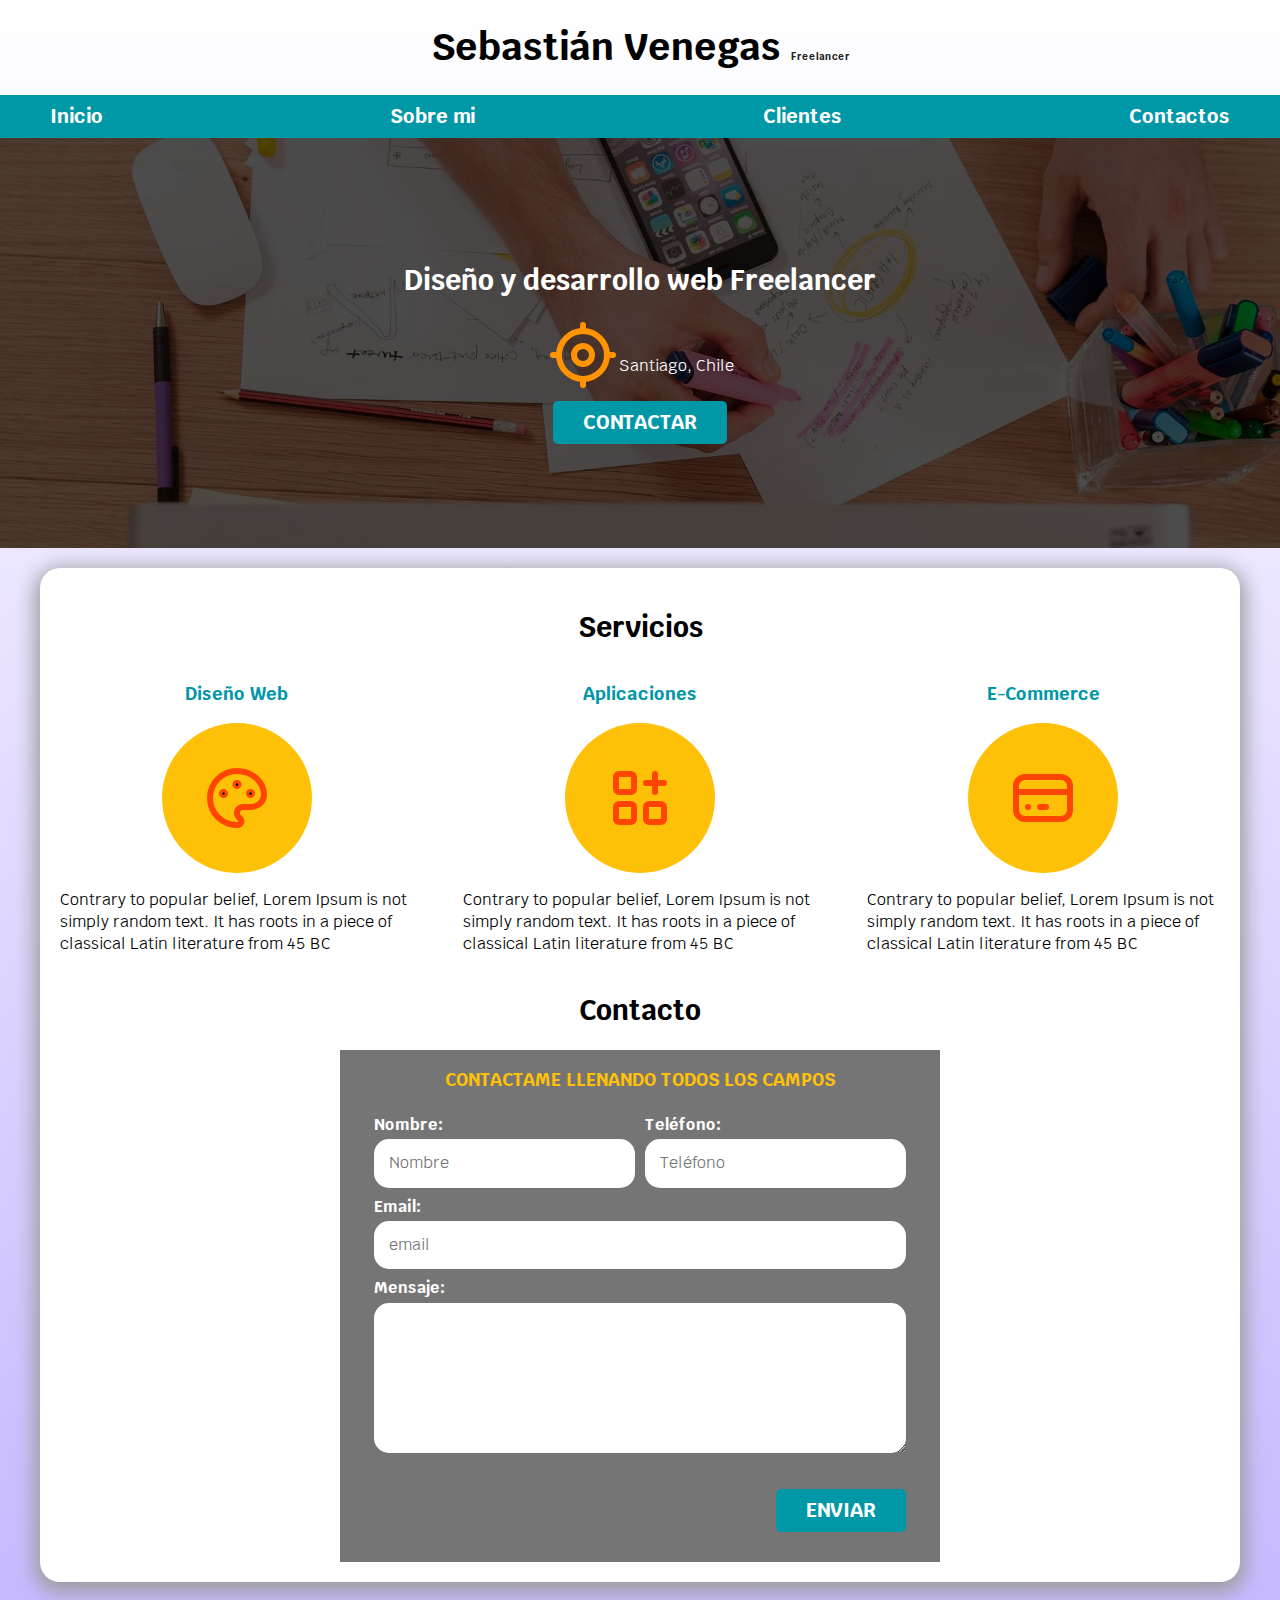
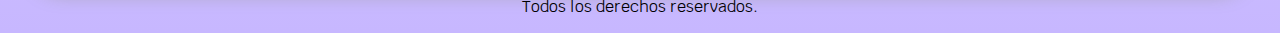
<file: freelancer_inicio/index.html>
<!DOCTYPE html>
<html lang="es">

<head>
    <meta charset="UTF-8">
    <meta http-equiv="X-UA-Compatible" content="IE=edge">
    <meta name="viewport" content="width=device-width, initial-scale=1.0">
    <title>Freelancer</title>

    <!--*Normalize CSS-->
    <link rel="preload" href="css/normalize.css" as="style">
    <link rel="stylesheet" href="css/normalize.css">

    <!--**Font: Fuentes de letras - Google Fonts*-->
    <link rel="preconnect" href="https://fonts.googleapis.com">
    <link rel="preconnect" href="https://fonts.gstatic.com" crossorigin>
    <link href="https://fonts.googleapis.com/css2?family=Krub:wght@400;700&display=swap" rel="stylesheet"> 
    
    <!--*Style: Estilo modelo canvas de paginas web*-->
    <link rel="preload" href="css/styles.css" as="style">
    <link href="css/styles.css" rel="stylesheet">
</head>

<body>
    <header>
        <h1 class="titulos">Sebastián Venegas <span>Freelancer</span></h1>
    </header>
    
    <div class="nav-bg">
        <nav class="navegacion-principal contenedor">
            <a href="#">Inicio</a>
            <a href="#">Sobre mi</a>
            <a href="#">Clientes</a>
            <a href="#">Contactos</a>
        </nav>
    </div>

    <section class="hero">
        <div class="contenido-hero">
            <h2>Diseño y desarrollo web <span>Freelancer</span></span></h2>
            
            <div class="ubicacion">
                <p>Santiago, Chile</p>
                
                <svg xmlns="http://www.w3.org/2000/svg" class="icon icon-tabler icon-tabler-current-location" width="72" height="72" viewBox="0 0 24 24" stroke-width="2" stroke="#ff9300" fill="none" stroke-linecap="round" stroke-linejoin="round">
                    <path stroke="none" d="M0 0h24v24H0z" fill="none"/>
                    <circle cx="12" cy="12" r="3" />
                    <circle cx="12" cy="12" r="8" />
                    <line x1="12" y1="2" x2="12" y2="4" />
                    <line x1="12" y1="20" x2="12" y2="22" />
                    <line x1="20" y1="12" x2="22" y2="12" />
                    <line x1="2" y1="12" x2="4" y2="12" />
                </svg>
            </div>
            <a class="boton" href="#">Contactar</a>
        </div>
    </section>
    
    <main class="contenedor sombra">

        <h2>Servicios</h2>

        <div class="servicios">
            <section class="centrar">
                <h3 class="titulos">Diseño Web</h3>
                <div class="iconos">
                    <svg xmlns="http://www.w3.org/2000/svg" class="icon icon-tabler icon-tabler-palette" width="72" height="72" viewBox="0 0 24 24" stroke-width="2" stroke="#ff4500" fill="none" stroke-linecap="round" stroke-linejoin="round">
                        <path stroke="none" d="M0 0h24v24H0z" fill="none"/>
                        <path d="M12 21a9 9 0 1 1 0 -18a9 8 0 0 1 9 8a4.5 4 0 0 1 -4.5 4h-2.5a2 2 0 0 0 -1 3.75a1.3 1.3 0 0 1 -1 2.25" />
                        <circle cx="7.5" cy="10.5" r=".5" fill="currentColor" />
                        <circle cx="12" cy="7.5" r=".5" fill="currentColor" />
                        <circle cx="16.5" cy="10.5" r=".5" fill="currentColor" />
                    </svg>
                </div>
                <p>Contrary to popular belief, Lorem Ipsum is not simply random text. It has roots in a piece of classical Latin literature from 45 BC</p>
            </section>

            <section class="centrar">
                <h3 class="titulos">Aplicaciones</h3>
                <div class="iconos">
                    <svg xmlns="http://www.w3.org/2000/svg" class="icon icon-tabler icon-tabler-apps" width="72" height="72" viewBox="0 0 24 24" stroke-width="2" stroke="#ff4500" fill="none" stroke-linecap="round" stroke-linejoin="round">
                        <path stroke="none" d="M0 0h24v24H0z" fill="none"/>
                        <rect x="4" y="4" width="6" height="6" rx="1" />
                        <rect x="4" y="14" width="6" height="6" rx="1" />
                        <rect x="14" y="14" width="6" height="6" rx="1" />
                        <line x1="14" y1="7" x2="20" y2="7" />
                        <line x1="17" y1="4" x2="17" y2="10" />
                    </svg>
                </div>
                <p>Contrary to popular belief, Lorem Ipsum is not simply random text. It has roots in a piece of classical Latin literature from 45 BC</p>
            </section>

            <section class="centrar">
                <h3 class="titulos">E-Commerce</h3>
                
                <div class="iconos">
                    <svg xmlns="http://www.w3.org/2000/svg" class="icon icon-tabler icon-tabler-credit-card" width="72" height="72" viewBox="0 0 24 24" stroke-width="2" stroke="#ff4500" fill="none" stroke-linecap="round" stroke-linejoin="round">
                        <path stroke="none" d="M0 0h24v24H0z" fill="none"/>
                        <rect x="3" y="5" width="18" height="14" rx="3" />
                        <line x1="3" y1="10" x2="21" y2="10" />
                        <line x1="7" y1="15" x2="7.01" y2="15" />
                        <line x1="11" y1="15" x2="13" y2="15" />
                </svg>
                </div>
                <p>Contrary to popular belief, Lorem Ipsum is not simply random text. It has roots in a piece of classical Latin literature from 45 BC</p>
            </section>
        </div>
    
    
    <section>
        <h2>Contacto</h2>

        <form class="formulario">
            <fieldset>
                
                <legend>Contactame llenando todos los campos</legend>
                
                <div class="contenedor-campos">
                    <div class="campo">
                        <label>Nombre:</label>
                        <input class="input-text" type="text" placeholder="Nombre">
                    </div>

                    <div class="campo">
                        <label>Teléfono:</label>
                        <input class="input-text" type="tel" placeholder="Teléfono">
                    </div>

                    <div class="campo">
                        <label>Email:</label>
                        <input class="input-text" type="email" placeholder="email">
                    </div>

                    <div class="campo">
                        <label>Mensaje:</label>
                        <textarea class="input-text"></textarea>
                    </div>

                </div>
                
                <div class="enviar">
                    <input class="boton" type="submit" value="Enviar">
                </div>
            </fieldset>
        </form>
    </section>
    </main>
    

    <footer class="footer">
        <p>Todos los derechos reservados.</p>
    </footer>

</body>
</html>
</file>
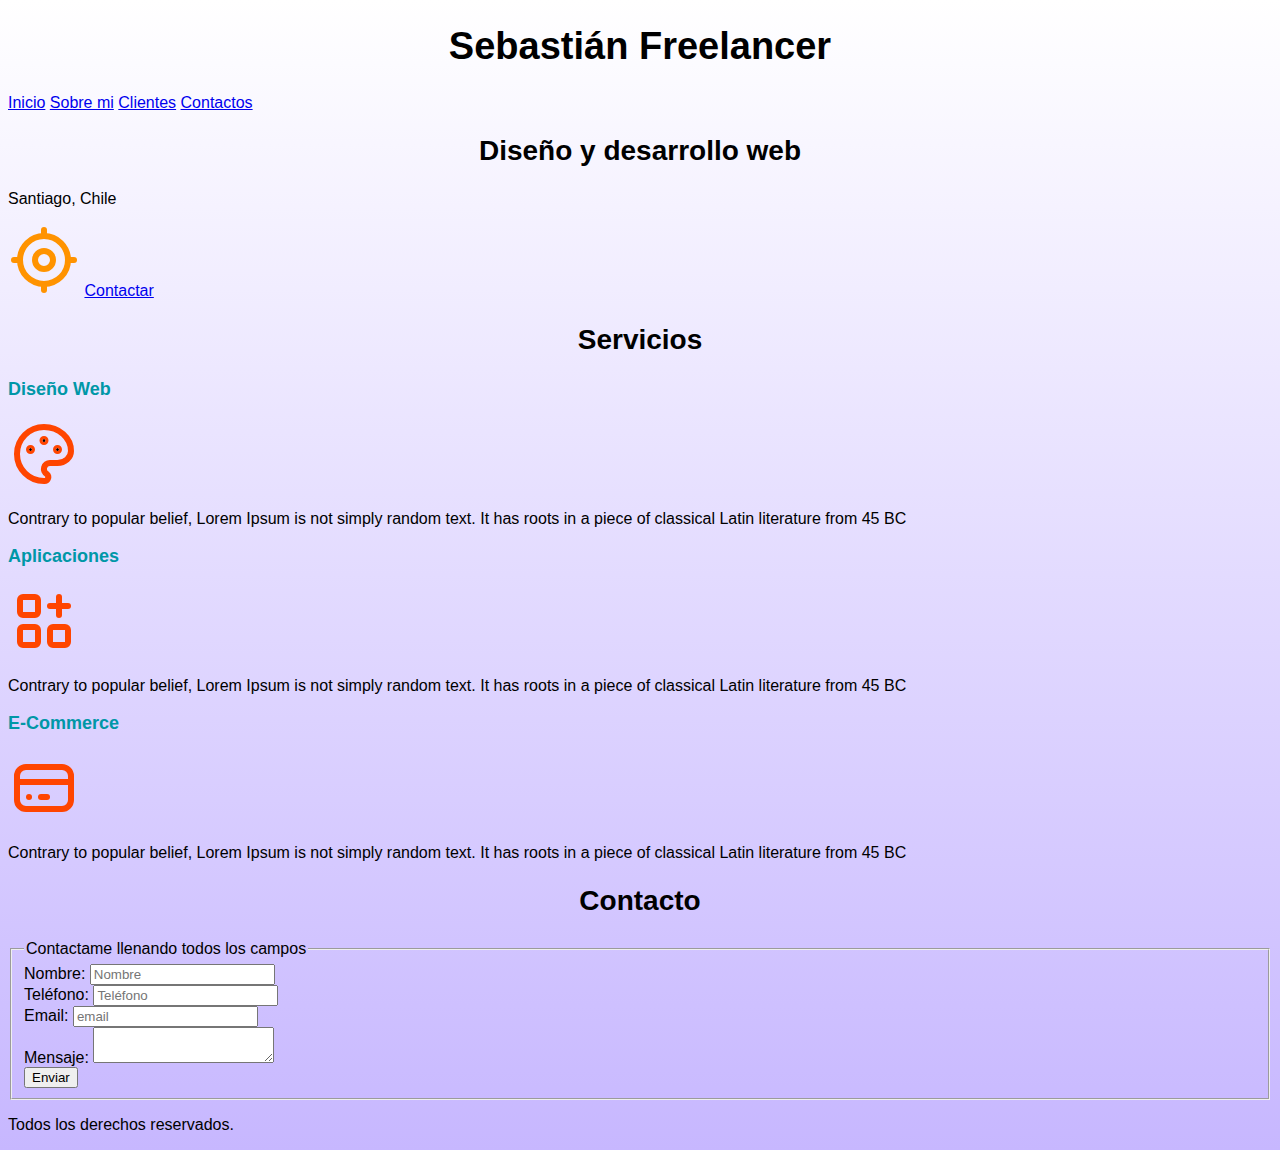
<file: freelancer_inicio/nosotros.html>
<!DOCTYPE html>
<html lang="es">
<head>
    <meta charset="UTF-8">
    <meta http-equiv="X-UA-Compatible" content="IE=edge">
    <meta name="viewport" content="width=device-width, initial-scale=1.0">
    <title>Freelancer</title>

    <link rel="preload" href="css/styles.css" as="style">
    <link href="css/styles.css" rel="stylesheet">

</head>
<body>
    <header>
        <h1>Sebastián <span>Freelancer</span></h1>
    </header>
    
    <nav>
        <a href="#">Inicio</a>
        <a href="#">Sobre mi</a>
        <a href="#">Clientes</a>
        <a href="#">Contactos</a>
    </nav>

    <section>
        <h2>Diseño y desarrollo web</h2>
        <p>Santiago, Chile</p>
        
        <svg xmlns="http://www.w3.org/2000/svg" class="icon icon-tabler icon-tabler-current-location" width="72" height="72" viewBox="0 0 24 24" stroke-width="2" stroke="#ff9300" fill="none" stroke-linecap="round" stroke-linejoin="round">
            <path stroke="none" d="M0 0h24v24H0z" fill="none"/>
            <circle cx="12" cy="12" r="3" />
            <circle cx="12" cy="12" r="8" />
            <line x1="12" y1="2" x2="12" y2="4" />
            <line x1="12" y1="20" x2="12" y2="22" />
            <line x1="20" y1="12" x2="22" y2="12" />
            <line x1="2" y1="12" x2="4" y2="12" />
        </svg>

        <a href="#">Contactar</a>
    </section>
    
    <main>
        <h2>Servicios</h2>
        
        <section>
            <h3>Diseño Web</h3>

            <svg xmlns="http://www.w3.org/2000/svg" class="icon icon-tabler icon-tabler-palette" width="72" height="72" viewBox="0 0 24 24" stroke-width="2" stroke="#ff4500" fill="none" stroke-linecap="round" stroke-linejoin="round">
                <path stroke="none" d="M0 0h24v24H0z" fill="none"/>
                <path d="M12 21a9 9 0 1 1 0 -18a9 8 0 0 1 9 8a4.5 4 0 0 1 -4.5 4h-2.5a2 2 0 0 0 -1 3.75a1.3 1.3 0 0 1 -1 2.25" />
                <circle cx="7.5" cy="10.5" r=".5" fill="currentColor" />
                <circle cx="12" cy="7.5" r=".5" fill="currentColor" />
                <circle cx="16.5" cy="10.5" r=".5" fill="currentColor" />
            </svg>

            <p>Contrary to popular belief, Lorem Ipsum is not simply random text. It has roots in a piece of classical Latin literature from 45 BC</p>
        </section>

        <section>
            <h3>Aplicaciones</h3>

            <svg xmlns="http://www.w3.org/2000/svg" class="icon icon-tabler icon-tabler-apps" width="72" height="72" viewBox="0 0 24 24" stroke-width="2" stroke="#ff4500" fill="none" stroke-linecap="round" stroke-linejoin="round">
                <path stroke="none" d="M0 0h24v24H0z" fill="none"/>
                <rect x="4" y="4" width="6" height="6" rx="1" />
                <rect x="4" y="14" width="6" height="6" rx="1" />
                <rect x="14" y="14" width="6" height="6" rx="1" />
                <line x1="14" y1="7" x2="20" y2="7" />
                <line x1="17" y1="4" x2="17" y2="10" />
              </svg>

            <p>Contrary to popular belief, Lorem Ipsum is not simply random text. It has roots in a piece of classical Latin literature from 45 BC</p>
        </section>

        <section></section>
            <h3>E-Commerce</h3>
            
            <svg xmlns="http://www.w3.org/2000/svg" class="icon icon-tabler icon-tabler-credit-card" width="72" height="72" viewBox="0 0 24 24" stroke-width="2" stroke="#ff4500" fill="none" stroke-linecap="round" stroke-linejoin="round">
                <path stroke="none" d="M0 0h24v24H0z" fill="none"/>
                <rect x="3" y="5" width="18" height="14" rx="3" />
                <line x1="3" y1="10" x2="21" y2="10" />
                <line x1="7" y1="15" x2="7.01" y2="15" />
                <line x1="11" y1="15" x2="13" y2="15" />
            </svg>

            <p>Contrary to popular belief, Lorem Ipsum is not simply random text. It has roots in a piece of classical Latin literature from 45 BC</p>
        </section>
    </main>
    
    <section></section>
        <h2>Contacto</h2>

        <form>
            <fieldset>
                
                <legend>Contactame llenando todos los campos</legend>
                
                <div>
                    <label>Nombre:</label>
                    <input type="text" placeholder="Nombre">
                </div>

                <div>
                    <label>Teléfono:</label>
                    <input type="tel" placeholder="Teléfono">
                </div>

                <div>
                    <label>Email:</label>
                    <input type="email" placeholder="email">
                </div>

                <div>
                    <label>Mensaje:</label>
                    <textarea></textarea>
                </div>

                <div>
                    <input type="submit" value="Enviar">
                </div>
            </fieldset>
        </form>
    </section>

    <footer>
        <p>Todos los derechos reservados.</p>
    </footer>

</body>
</html>
</file>
<file: freelancer_inicio/css/styles.css>
:root{
    --blanco:#ffffff;
    --oscuro:#212121;
    --primario: #FFC107;
    --secundario: #0097A7;
    --gris: #757575;
}

/*snipped a utilizar siempre*/
html {
    font-size: 62.5%;
    box-sizing: border-box;
    scroll-snap-type: y mandatory; /*scroll vertical*/
  }
  *, *:before, *:after {
    box-sizing: inherit;
  }
  

body {
    font-size: 16px;
    font-family: 'Krub', sans-serif;
    background-image: linear-gradient(to top, #c7b7ff 0%, var(--blanco));
}


h1{
    font-size: 3.8rem;
}

h2{
    font-size: 2.8rem;
}

h3{
    font-size: 1.8rem;
    color: var(--secundario);
}


h1,h2,h3
.titulos {
    text-align:center;
}


h1.titulos span {
    font-size: 1rem;
    color:var(--oscuro);
}


.contenedor{
    max-width: 120rem;

    /*margen separación arriba*/
    /*margin-top:0;*/

    /*margen separación derecha*/
    /*margin-right:auto;*/

    /*margen separación abajo*/
    /*margin-bottom:0;

    /*margen separación izquierda*/
    /*margin-left:auto;*/

    /*Otra forma, mas facil*/
    margin: 0 auto 0 auto;
}

/*Boton de contacto*/
.boton{
    background-color: var(--secundario);
    color: var(--blanco);
    padding: 1rem 3rem;
    margin-top: 1rem;
    font-size: 2rem;
    text-decoration: none;
    text-transform: uppercase;
    font-weight: bold;
    border-radius: 0.5rem;
    width: 90%;
    text-align: center;
    border: none;
}

@media (min-width: 768px) {
    .boton{
        width: auto;        
    }
}

.boton:hover{
    cursor: pointer;
}

/*box sombreado*/
.sombra{
    -webkit-box-shadow: 0px 5px 20px 5px rgba(156,156,156,1);
    -moz-box-shadow: 0px 5px 20px 5px rgba(156,156,156,1);
    box-shadow: 0px 5px 20px 5px rgba(156,156,156,1);
    background-color: var(--blanco);
    padding: 2rem;
    border-radius: 2rem;
}






/*Barra azul de barra de navegación*/
.nav-bg{
    background-color: var(--secundario);
}

.navegacion-principal{
    /*Crear espacio entre elementos de navegacion*/
    display: flex;
    flex-direction: column;
    align-items:center;
}


/*Para tablets - navegacion queda en columnas*/
@media (min-width: 768px) {
    .navegacion-principal{
        flex-direction: row;     
        justify-content: space-between;
    }
}

.navegacion-principal a{
    /*color texto de navegación*/
    color: var(--blanco);

    /*elimina subrayado*/
    text-decoration:none;

    /*Posee display In Line por default*/
    /*display: inline;*/
    /*display: block;*/

    font-size: 2rem;
    font-weight: bold;

    padding: 1rem;
}

/*para seleccionar y resaltar texto*/
.navegacion-principal a:hover{
    background-color: var(--primario);
    color: var(--oscuro);
}

/*exporta imagen y aplica propiedades*/
.hero{
    background-image: url(../img/hero.jpg);
    background-repeat: no-repeat;
    background-size: cover;
    height: 410px;
    position: relative;
    margin-bottom: 2rem;
}

.contenido-hero{
    position: absolute;
    /*cubre el 100% de la imagen anterior y realiza degrade*/
    background-color: rgb( 0, 0, 0, 0.7);
    width: 100%;
    height: 100%;
    color: var(--gris);
    display: flex;
    flex-direction: column;
    align-items:center;
    justify-content: center;
}

.contenido-hero h2,
.contenido-hero p{
    color: var(--blanco);
}

.ubicacion{
    display: flex;
    flex-direction: row-reverse;
    align-items: flex-end;
}

/*scroll snaps*/
.servicios,
.navegacion-principal,
.formulario{
    scroll-snap-align: center;
    scroll-snap-stop: always;
}


/*Para hacer menus de 3 servicios ofrecidos*/
@media (min-width: 768px) {
    .servicios{
        display: grid;
        grid-template-columns: repeat(3, 1fr);
        column-gap: 5rem;
    }    
}

.iconos{
    height: 15rem;
    width: 15rem;
    background-color: var(--primario);
    border-radius: 50%;
    display: flex;
    align-items: center;
    justify-content: center;
}

.centrar{
    display: flex;
    flex-direction: column;
    align-items: center;
}

.centrar p{
    line-height: 2.2rem;
}


/*Formulario*/
.formulario{
    background-color: var(--gris);
    width:min(60rem, 100%);
    margin:auto;
    padding: 2rem;
    border: none;
}

.formulario fieldset{
    border: none;
}

.formulario legend{
    text-align: center;
    font-size: 1.8rem;
    text-transform: uppercase;
    font-weight: 700;
    margin-bottom: 2rem;
    color: var(--primario);
}

@media (min-width: 768px) {
    .contenedor-campos{
        display: grid;
        grid-template-columns: repeat(2, 1fr);
        grid-template-rows: auto auto 20rem;
        column-gap: 1rem;
    }
    
    /*Para extender desde columna 1 a 3 el mensaje de correo*/
    .campo:nth-child(3),
    .campo:nth-child(4){
        grid-column: 1 / 3;
    }    
}



.campo{
    margin-bottom: 1rem;
}

.campo label{
    color: var(--blanco);
    font-weight: bold;
    margin-bottom: .5rem;
    display: block;
}

.input-text{
    width: 100%;
    border: none;
    padding: 1.5rem;
    border-radius: 1.5rem;    
}


.campo textarea{
    height: 15rem;
}

.enviar{
    display: flex;
    flex-direction: column;
    align-items:flex-end;
}

.enviar .boton {
    width: 100%;
}

@media (min-width: 768px) {
    .enviar .boton{
        width: auto;
    }
}

.footer{
    text-align: center;
}
</file>
